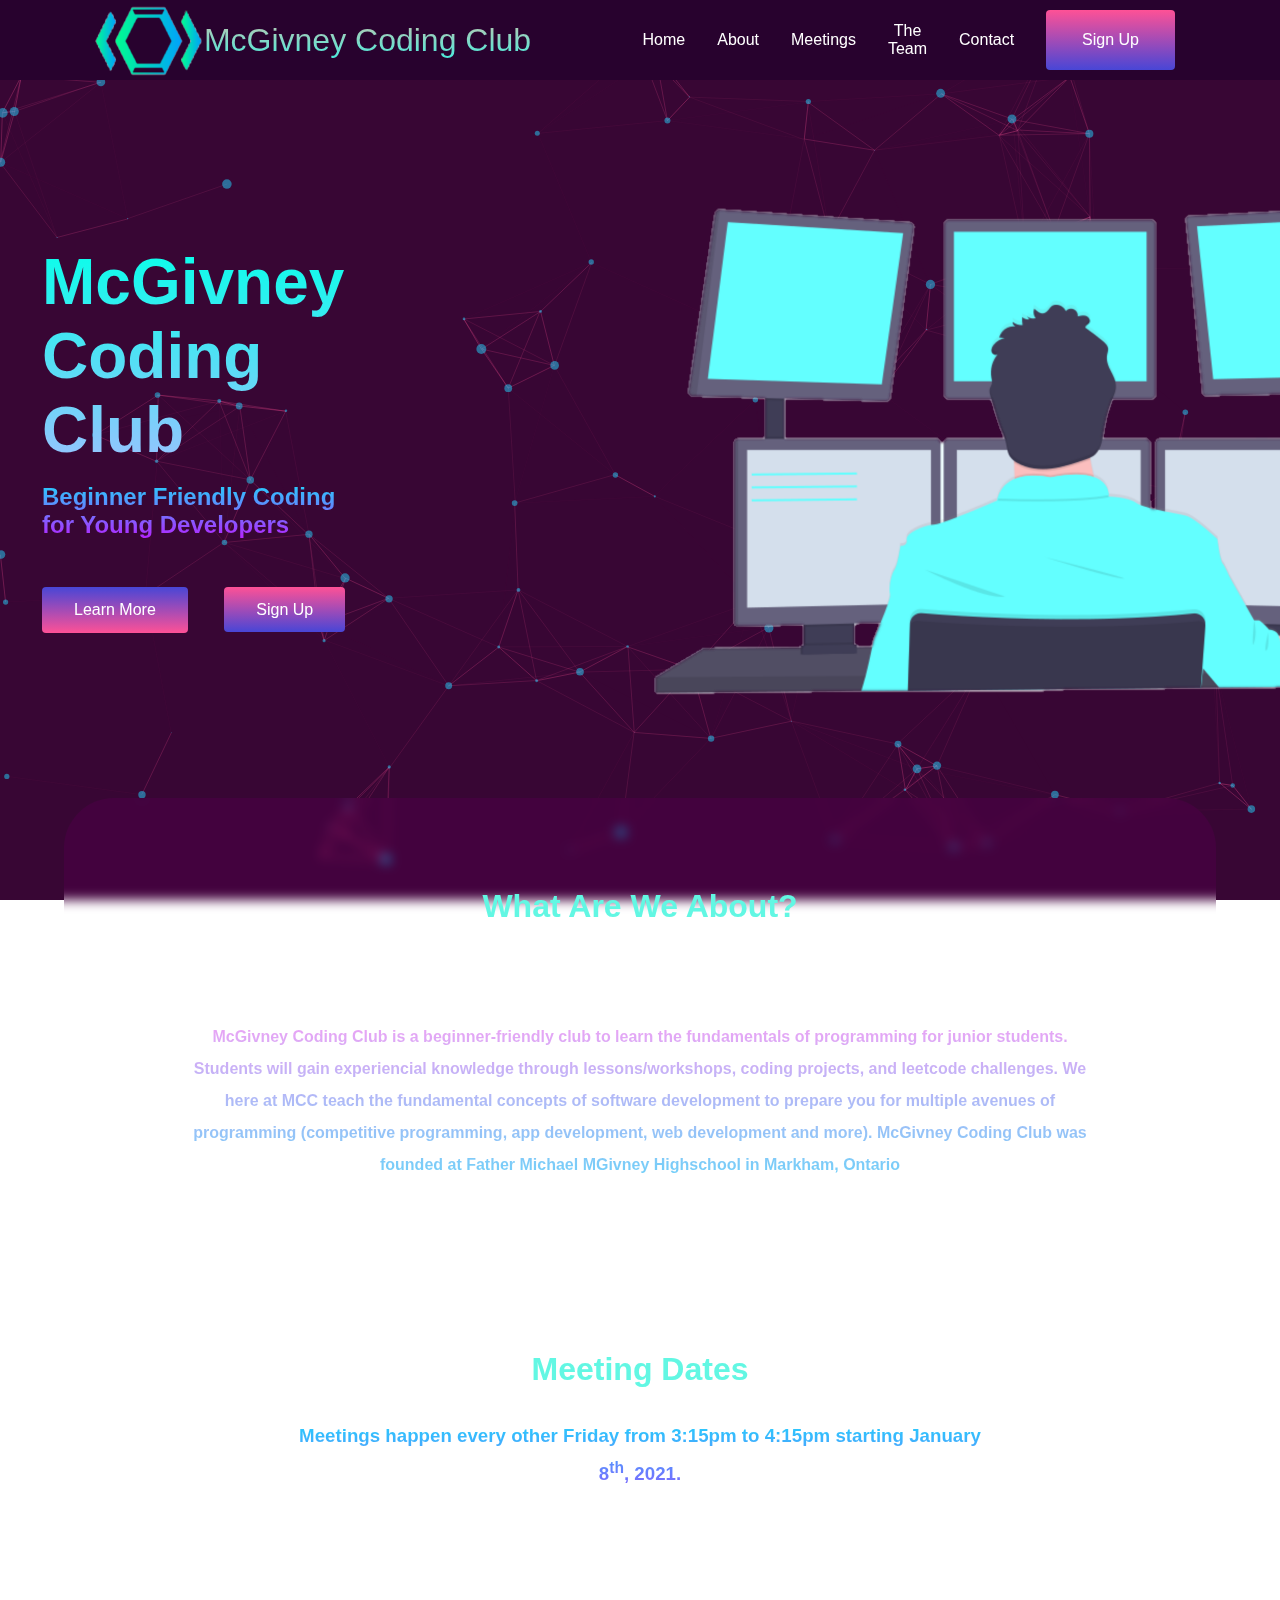
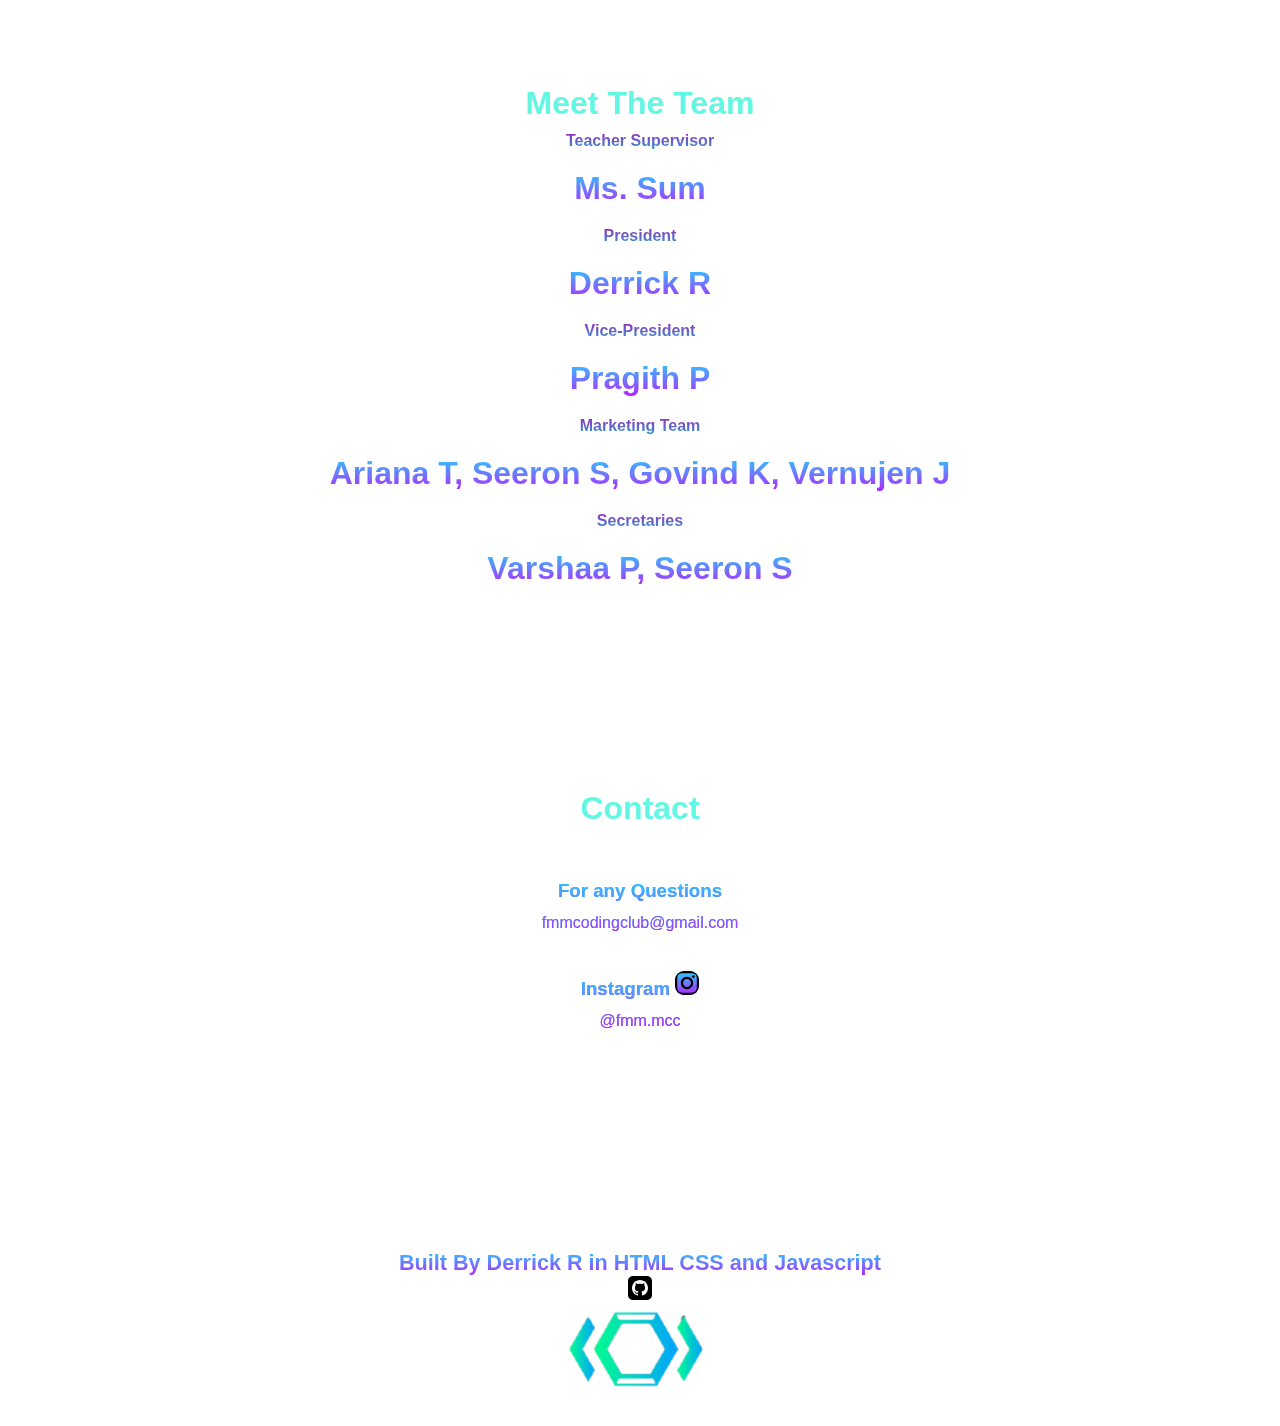
<file: index.html>
<!DOCTYPE html>
<html lang="en">
<head>
    <meta charset="UTF-8">
    <meta name="viewport" content="width=device-width, initial-scale=1.0">
    <title>McGivney Coding Club Official</title>
    <link rel="icon" href="/img/McGivney Coding Club Official Logo.png" type="image/icon type" />
        <link rel="stylesheet" href="/style.css">
        <script type='text/javascript' src="particles.js"></script>
        <script type='text/javascript' src="app.js"></script>

        <div id="particles-js"></div>
        
</head>
<body>
    <!--Nav bar Section-->
    <nav class="navbar">
        <div class="navbar__container">
            <a href="#section1" id="navbar__logo"><img src="/img/McGivney Coding Club Official Logo.png" alt="Logo" class="navbar__logo" height="80px" width="25%">McGivney Coding Club</a>
            <div class="navbar__toggle" id="mobile-menu">
                <span class="bar"></span>
                <span class="bar"></span>
                <span class="bar"></span>
            </div>
            <ul class="navbar__menu">
                <li class="navbar__item">
                    <a href="#section1" class="navbar__links">
                    Home</a>
                </li>
                <li class="navbar__item">
                    <a href="#section2" class="navbar__links">
                    About</a>
                </li>
                <li class="navbar__item">
                    <a href="#section3" class="navbar__links">
                    Meetings</a>
                <li class="navbar__item">
                    <a href="#section5" class="navbar__links">
                    The Team</a>
                </li>
                <li class="navbar__item">
                    <a href="#section4" class="navbar__links">
                    Contact</a>
                </li>
                <li class="navbar__btn">
                    <a href="/Sign_up.html" class="button">
                    Sign Up</a>
                </li>
            </ul>
        </div>
    </nav> 

    <!-- Alert -->
    <div class="alert">
        <span class="closebtn" onclick="this.parentElement.style.display='none';">&times;</span> 
        <strong>Warning!</strong> Some feautures of this website may not be compatible with the width size of this device
      </div>

    <!--Hero Section-->
    <div id="section1">
        <div class="main__container">
            <div class="main__content">
                <h2>
                    McGivney Coding Club</h2>
                <h3>Beginner Friendly Coding for Young Developers</h3>
                <button class="main__btn"><a href="#section2">Learn More</a></button>
                <a href="/Sign_up.html" class="signup__btn">
                    Sign Up</a>
            </div>
            <div class="main__img--container">
                <img src="/img/MCCpic1.png" alt="pic" id="main__img"/>
            </div>
        </div>
    </div>
    <script src="app.js"></script>
    <script type="text/javascript" src="main.js"></script>





    <div id="section2">
        <div id="section2--header"><h1>What Are We About?</h1></div>
        <div class="section2--body"><p> <b>McGivney Coding Club is a beginner-friendly club to learn the fundamentals of programming for junior students. Students will gain experiencial knowledge through lessons/workshops, coding projects, and leetcode challenges. We here at MCC teach the fundamental concepts of software development to prepare you for multiple avenues of programming (competitive programming, app development, web development and more). McGivney Coding Club was founded at Father Michael MGivney Highschool in Markham, Ontario </b> </p></div>        
<!--         <div class="section2--image"><img src="/img/YCDSB-Father-McGivney-1393-2-800x445.jpg (NEW).png" alt="Father Michael McGivney"></div> -->
    </div>



    <div id="section3">
        <div id="section3--header"><h1>Meeting Dates</h1></div>
        <div class="section3--body"><h3>Meetings happen every other Friday from 3:15pm to 4:15pm starting January 8<sup>th</sup>, 2021.</h3></div>
    </div>
    <div id="section5">
        <div id="section5--header"><h1>Meet The Team</h1></div>
        
            <h3>Teacher Supervisor</h3><h2>Ms. Sum</h2>
            
            <h3>President</h3><h2>Derrick R</h2>
            
            <h3>Vice-President</h3><h2>Pragith P</h2>
            
            <h3><b>Marketing Team</b></h3><h2>Ariana T, Seeron S, Govind K, Vernujen J</h2><h3>Secretaries</h3><h2>Varshaa P, Seeron S</h2>
        </div>
    </div>


    <div id="section4">
        <div id="section4--header"><h1>Contact</h1></div>
            <div class="section4--body">
                <div class="section4--line1">
                    <h3>For any Questions</h3><p>fmmcodingclub@gmail.com</p>
                </div>

                <div class="section4--line2"><h3>Instagram <img src="/img/iconmonstr-instagram-11.svg" alt="" id="insta"></h3> <p>@fmm.mcc</p></div>
                </div>
            </div>

        </div>  
    </div>     

    <div class="footer">
        <div class="inner_footer">

            <div class="footer_third">
                <h1>Built By Derrick R in HTML CSS and Javascript</h1>            
                <div class="github"><a href="https://github.com/McGivneyCodingClub/McGivneyCodingClub.github.io" target="_blank"><img src="/img/iconmonstr-github-3.svg" alt="Github Repository" ></a></div>
            </div>
                    <div class="logo_container">
                        <a href="#section1">
                <img src="/img/McGivney Coding Club Official Logo.png" alt="Logo"></a>
            </div>

        </div>
    </div>

</body>
</html>
</file>
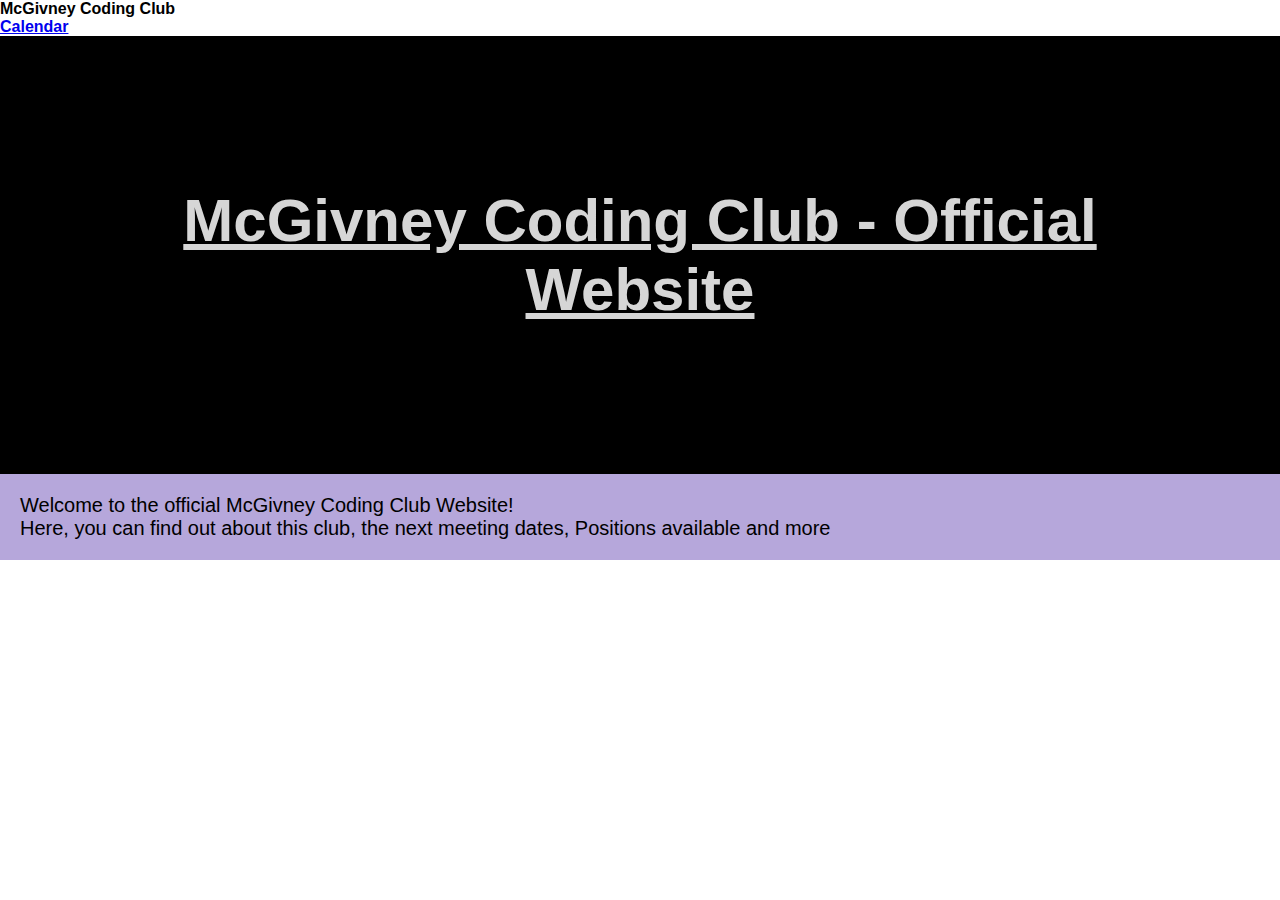
<file: Main.html>
<!DOCTYPE html>
<html lang="en">
  <head>
    <link
      href="https://fonts.googleapis.com/css2?family=Poppins:ital,wght@0,100;0,200;0,300;0,400;0,500;0,600;0,700;0,800;0,900;1,100;1,200;1,300;1,400;1,500;1,600;1,700;1,800;1,900&display=swap"
      rel="stylesheet"
    />
    <meta charset="UTF-8" />
    <meta name="viewport" content="width=device-width, initial-scale=1.0" />
    <title>McGivney Coding Club - Official Website</title>
	<link rel="stylesheet" href="style.css" />
  </head>
  <body>
    <nav>
      <div class="logo">
        <h4>McGivney Coding Club</h4>
	  </div>
	  <ul class="nav-links">
        <li>
			<a href="/index.html"
			><h4>Calendar</h4></a
		</li>

	  </ul>
	  <div class="burger">
		  <div class="line1"></div>
		  <div class="line2"></div>
		  <div class="line3"></div>
	  </div>
    </nav>
    <style>
		body {
			font-family: "Poppins", sans-serif;
			margin: 0;
		}
		.header {
			font-family: 'Staatliches', sans-serif;
		padding: 150px;
		text-align: center;
		background: black;
		color: rgb(214, 214, 214);
		font-size: 30px;
		}
		.Content {
			font-family: "Poppins", sans-serif;
		  padding: 20px;
		background: #b6a7db;
		color: Black;
		font-size: 20px;
		}
	</style>   
  
  
	<div class="header">
		  <h1 id="header"style="text-align:center;"><u>McGivney Coding Club - Official Website</u>

		</h1>
	</div>	
	<div class="Content">

		<p>Welcome to the official McGivney Coding Club Website!</p>
		<p>Here, you can find out about this club, the next meeting dates, Positions available and more</p>

	  

	</div>
	
	<script src="app.js"></script>

  </body>
</html>
</file>
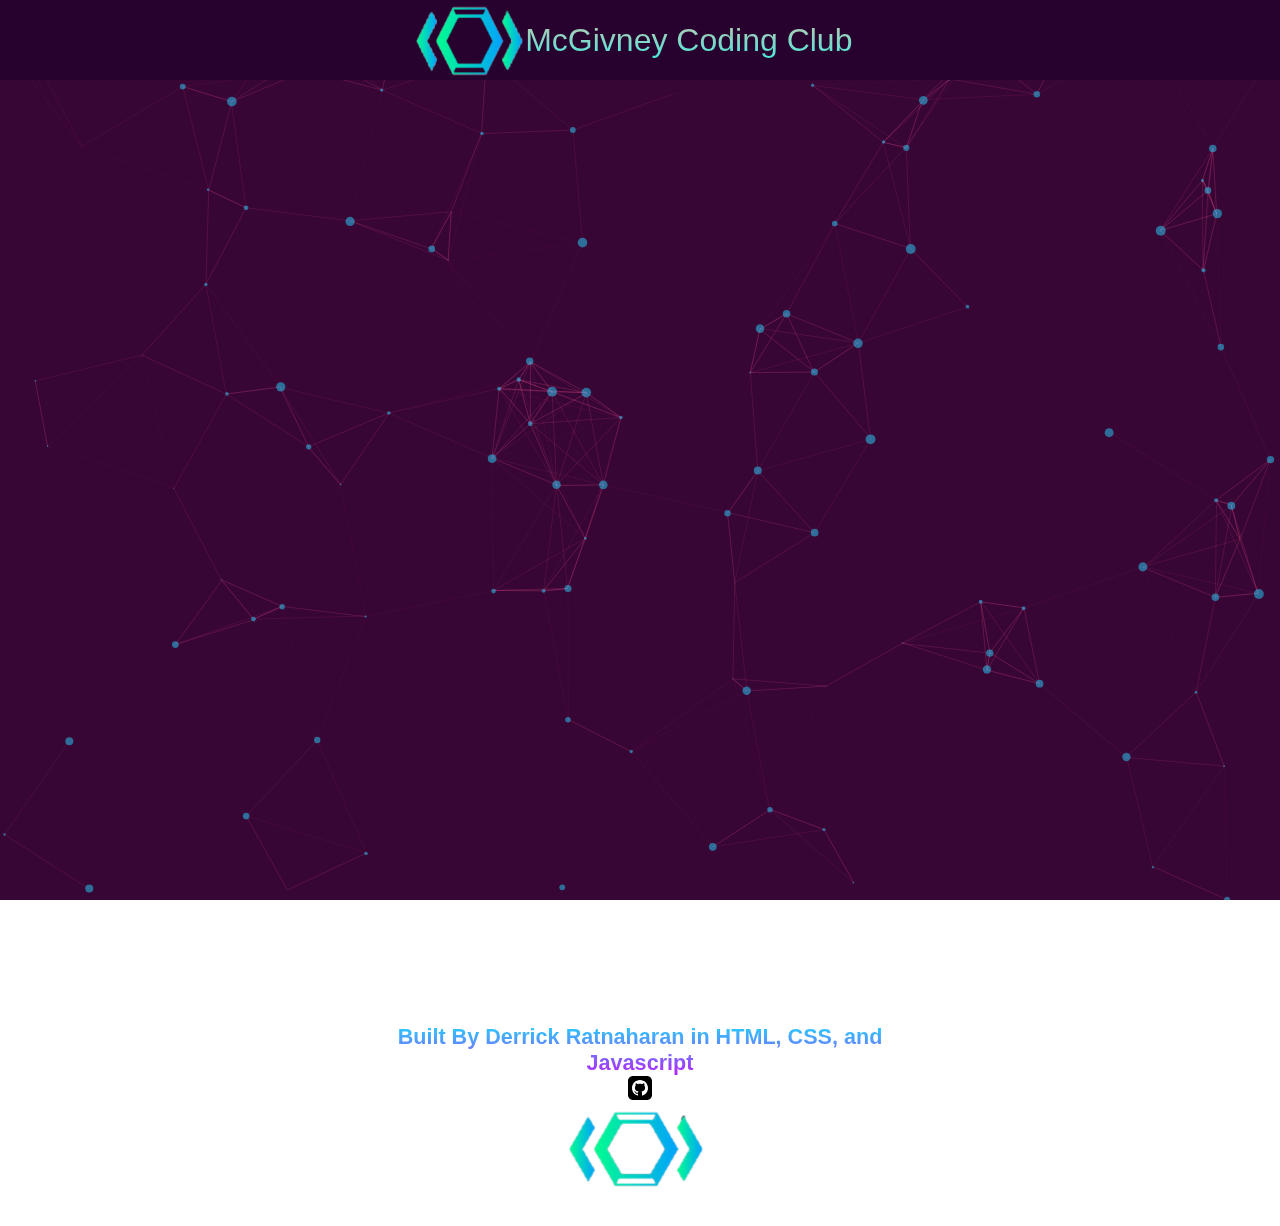
<file: Sign_up.html>
<!DOCTYPE html>
<html lang="en">
<head>
    <meta charset="UTF-8">
    <meta name="viewport" content="width=device-width, initial-scale=1.0">
    <title>Sign Up MCC</title>
    <link rel="icon" href="/img/McGivney Coding Club Official Logo.png" type="image/icon type" />
    <link rel="stylesheet" href="/style.css">
    <script src="/app.js"></script>
    <script src="/particles.js"></script>


</head>
<body>   
    <script type="text/javascript" src="main.js"></script>

    <div id="particles-js"></div>
        <!--Nav bar Section-->
         <nav class="navbar">
            <div class="navbar__container">
                <a href="/index.html" id="navbar__logo"><img src="/img/McGivney Coding Club Official Logo.png" alt="Logo" class="navbar__logo" height="80px" width="25%">McGivney Coding Club</a>
            <!--    <div class="navbar__toggle" id="mobile-menu">
                    <span class="bar"></span>
                    <span class="bar"></span>
                    <span class="bar"></span>
                </div>
                <ul class="navbar__menu">
                    <li class="navbar__item">
                        <a href="#section1" class="navbar__links">
                        Home</a>
                    </li>
                    <li class="navbar__item">
                        <a href="#section2" class="navbar__links">
                        About</a>
                    </li>
                    <li class="navbar__item">
                        <a href="#section3" class="navbar__links">
                        Meetings</a>
                    <li class="navbar__item">
                        <a href="#section5" class="navbar__links">
                        The Team</a>
                    </li>
                    <li class="navbar__item">
                        <a href="#section4" class="navbar__links">
                        Contact</a>
                    </li>
                    <li class="navbar__btn">
                        <a href="/Sign_up.html" class="button">
                        Sign Up</a>
                    </li>
                </ul>
            </div>
-->        </nav>  
            <!-- Alert -->
    <div class="alert2">
        <span class="closebtn" onclick="this.parentElement.style.display='none';">&times;</span> 
        <strong>Warning!</strong> Some feautures of this website may not be compatible with the width size of this device
      </div>
        <iframe class="form" width="640px" height= "750px" src= "https://forms.office.com/Pages/ResponsePage.aspx?id=DQSIkWdsW0yxEjajBLZtrQAAAAAAAAAAAAMAAAA4yjJUQUNVWlhYUlpUNkxMQ1M2Qk8yTzhTQVMyUC4u&embed=true" frameborder= "0" marginwidth= "0" marginheight= "0" style= "border: none; max-width:100%; max-height:100vh" allowfullscreen webkitallowfullscreen mozallowfullscreen msallowfullscreen> </iframe>

        <div class="footer">
            <div class="inner_footer">
    
                <div class="footer_third">
                    <h1>Built By Derrick Ratnaharan in HTML, CSS, and Javascript</h1>
                    <div class="github"><a href="https://github.com/McGivneyCodingClub/McGivneyCodingClub.github.io" target="_blank"><img src="/img/iconmonstr-github-3.svg" alt="Github Repository" ></a></div>
                </div>
                <div class="logo_container">
                    <a href="/index.html">
            <img src="/img/McGivney Coding Club Official Logo.png" alt="Logo"></a>
        </div>
            </div>
        </div>

        <script src="app.js"></script>
</body>
</html>
</file>
<file: style.css>
* {

  box-sizing: border-box;
  margin: 0;
  padding: 0;
  font-family: "Kumbh Sans", sans-serif;
}

html {
  overflow-x: hidden;
  scroll-behavior: smooth;
}

.navbar {
  background: #28022e;
  height: 80px;
  display: flex;
  justify-content: center;
  align-items: center;
  font-size: 1rem;
  position: sticky;
  top: 0;
  z-index: 999;
}

.alert {
  padding: 20px;
  background-color: #f44336;
  color: white;
  display: none;
}
.alert2 {
  padding: 20px;
  background-color: #f44336;
  color: white;
  display: none;
}

.closebtn {
  margin-left: 15px;
  color: white;
  font-weight: bold;
  float: right;
  font-size: 22px;
  line-height: 20px;
  cursor: pointer;
  transition: 0.3s;
}

.closebtn:hover {
  color: black;
}

.navbar__container {
  display: flex;
  justify-content: space-evenly;
  height: 80px;
  width: 100%;
  max-width: 1300px;
  margin: 0 auto;
  padding: 0 50px;
}

#navbar__logo {
  background-color: #ff8177;
  background-image: linear-gradient(to top, #08fff3 0%, #ffb199 100%);
  background-size: 100%;
  background-size: 100%;
  -webkit-background-clip: text;
  -moz-background-clip: text;
  -webkit-text-fill-color: transparent;
  -moz-text-fill-color: transparent;
  display: flex;
  align-items: center;
  cursor: pointer;
  text-decoration: none;
  font-size: 2rem;
}

.fa-gem {
  margin-right: 0.5rem;
}

.navbar__menu {
  display: flex;
  align-items: center;
  list-style: none;
  text-align: center;
}

.navbar__item {
  height: 80px;
}

.navbar__links {
  color: #fff;
  display: flex;
  align-items: center;
  justify-content: center;
  text-decoration: none;
  padding: 0 1rem;
  height: 80px;
}

.navbar__btn {
  display: flex;
  justify-content: center;
  align-items: center;
  padding: 0 1rem;
  width: 100%;
  height: 60px;
}

.learn__more {
  display: flex;
  justify-content: space-around;
  align-items: center;
  text-decoration: none;
  padding: 10px 20px;
  height: 100%;
  width: 20%;
  border: none;
  outline: none;
  border-radius: 4px;
  background: #159dc7;
  color: #fff;
}

.learn__more:hover {
  font-size: larger;
  background: #1e73c4;
  transition: all 0.3s ease;
}
.button {
  display: flex;
  justify-content: center;
  align-items: center;
  text-decoration: none;
  padding: 10px 20px;
  height: 100%;
  width: 100%;
  border: none;
  outline: none;
  border-radius: 4px;
  background-image: linear-gradient(to top, #4846d6 0%, #fe5196 100%);
  color: #fff;
}

.button:hover {
  font-size: larger;
  background: #fe5196;
  transition: all 0.3s ease;
}

.navbar__links:hover {
  color: #f77062;
  transition: all 0.3s ease;
}

.github{
  text-align: center;
}

@media screen and (max-width: 539px){
  .alert{
    display: block;
    position: fixed;
    z-index: 999;
  }

}
@media screen and (max-width: 439px){
  .alert2{
    display: block;
    position: fixed;
    z-index: 999;
  }

}

@media screen and (max-width: 960px) {
  .navbar__container {
    display: flex;
    justify-content: space-between;
    height: 80px;
    z-index: 1;
    width: 100%;
    max-width: 1300px;
    padding: 0;
  }

  .navbar__menu {
    display: grid;
    grid-template-columns: auto;
    margin: 0;
    width: 100%;
    position: absolute;
    height: 60%;
    top: -1000px;
    opacity: 0;
    transition: all 0.5s ease;
    height: 130vh;
    z-index: -1;
    background: #131313;
  }
  .navbar__menu.active {
    display: inline-block;
    height: 100%;
    width: 100%;
    background: var(--c-tertiary);
    backdrop-filter: saturate(180%) blur(10px);
    -webkit-backdrop-filter: saturate(180%) blur(50px);
    position: relative;
    padding: calc(var(--v-space)/2) 0;
    background: rgb(78, 6, 78);
    border-bottom-left-radius: 20px;
    border-bottom-right-radius: 20px;
    top: 100%;
    position: absolute;
    opacity: 0.9;
    transition: all 0.5s ease;
    z-index: 99;
    height: 670%;
    font-size: 1.6rem;
  }

  #navbar__logo {
    padding-left: 25px;
  }

  .navbar__toggle .bar {
    width: 25px;
    height: 3px;
    margin: 5px auto;
    transition: all 0.3s ease-in-out;
    background: #fff;
  }

  .navbar__item {
    border-bottom-left-radius: 60px;
    border-bottom-right-radius: 60px;
    width: 100%;
  }

  .navbar__links {
    margin-top: 0%;
    text-align: center;
    padding-left: 2rem;
    width: 100%;
    display: grid;
  }



  


  #mobile-menu {
    border-bottom-left-radius: 60px;
    position: absolute;
    top: 20%;
    right: 5%;
    transform: translate(5%, 20%);
  }

  .navbar__btn {
    padding-bottom: 2rem;
  }

  .button {
    position: relative;
    display: flex;
    justify-content: center;
    align-items: center;
    top: 30px;
    width: 80%;
    height: 80px;
    margin: 0;
  }

  .navbar__toggle .bar {
    display: block;
    cursor: pointer;
  }

  #mobile-menu.is-active .bar:nth-child(2) {
    opacity: 0;
  }

  #mobile-menu.is-active .bar:nth-child(1) {
    transform: translateY(8px) rotate(45deg);
  }
  #mobile-menu.is-active .bar:nth-child(3) {
    transform: translateY(-8px) rotate(-45deg);
  }
}

/*Hero Section CSS */

.main {
  background-color: #141414;
  background-size: 100%;
  overflow-x: hidden;
}

.main__container {
  overflow-x: hidden;
  display: grid;
  grid-template-columns: 1fr 1fr;
  align-items: center;
  justify-self: center;
  margin: 0 0;
  height: 90%;
  z-index: 1;
  width: 100%;
  max-width: 1800px;
  padding: 0 10px;
}

#section1 h2 {
  text-align: left;
  padding-left: 2rem;
  align-content: space-around;
  font-size: 4rem;
  z-index: -1;
  background-color: #ff8177;
  background-image: linear-gradient(to top, #99c2ff 0%, #08ffea 100%);
  background-size: 100%;
  -webkit-background-clip: text;
  -moz-background-clip: text;
  -webkit-text-fill-color: transparent;
  -moz-text-fill-color: transparent;
}

#section1 h3 {
  text-align: left;
  margin-top: 1rem;
  padding-left: 2rem;
  font-size: 1.5rem;
  background-image: linear-gradient(to top, #b721ff 0%, #21d4fd 100%);
  background-size: 100%;
  -webkit-background-clip: text;
  -moz-background-clip: text;
  -webkit-text-fill-color: transparent;
  -moz-text-fill-color: transparent;
}

#particles-js {
  position: fixed;
  bottom: 0px;
height: 100%;
width: 100%;
background:#380634;
filter: blur(0px);
z-index: -1;

}

.main__btn {
  font-size: 1rem;
  background-image: linear-gradient(to top, #fe5196 0%, #4846d6 100%);
  padding: 14px 32px;
  border: none;
  border-radius: 4px;
  color: #fff;
  margin-top: 3rem;
  margin-left: 2rem;
  cursor: pointer;
  position: relative;
  transition: all 0.35s;
  outline: none;
}

.main__btn a {
  position: relative;
  z-index: 2;
  color: #fff;
  text-decoration: none;
}

.main__btn:hover {
  font-size: larger;
}

#section2 {
  position: relative;
  margin-bottom: 30px;
  justify-content: space-between;
  text-align: center;
  color: #62f7e3;
  display: inline-block;
  width: 90%;
  left: 5%;
  background: var(--c-tertiary);
  backdrop-filter: saturate(130%) blur(6px);
  -webkit-backdrop-filter: saturate(180%) blur(50px);
  position: relative;
  padding: calc(var(--v-space)/2) 0;
  border-radius: 50px;
}

.footer{
  position: relative;
  top: 160px;
  width: 100vw;
  display: block;
  overflow-x: hidden;
  padding: 30px 0px;
  box-sizing: border-box;
  backdrop-filter: saturate(130%) blur(6px);
  -webkit-backdrop-filter: saturate(180%) blur(50px);
}

.inner_footer{
  display: block;
  margin: 0 auto;
  width: 510px;
  height: 100%;
}

.inner_footer .logo_container{

  width:15%;
  float: left;
  height: 100%;
  display: block;
}

.inner_footer h1{
  text-align: center;
  background-color: #ff8177;
  background-image: linear-gradient(to top, #b721ff 0%, #21d4fd 100%);
  background-size: 100%;
  -webkit-background-clip: text;
  -moz-background-clip: text;
  -webkit-text-fill-color: transparent;
  -moz-text-fill-color: transparent;
  font-size: 135%;
}

.inner_footer .logo_container img{
  position: relative;
  width: 190%;
  left: 230%;
  height: auto;
}

#section3 {
  padding-top: 30px;
  text-align: center;
  color: #62f7e3;
  display: inline-block;
  text-align: center;
  left: 15%;
  width: 70%;
  background: var(--c-tertiary);
  backdrop-filter: saturate(130%) blur(6px);
  -webkit-backdrop-filter: saturate(180%) blur(50px);
  position: relative;
  padding: calc(var(--v-space)/2) 0;
  border-radius: 50px;
  padding-bottom: 30px;
}



#section4 {
  position: relative;
  top: 60px;
  text-align: center;
  color: #62f7e3;
  left: 10%;
  width: 80%;
  height: 400px;
  display: inline-block;
  background-color: ivory;
  background: var(--c-tertiary);
  backdrop-filter: saturate(130%) blur(10px);
  -webkit-backdrop-filter: saturate(180%) blur(50px);
  position: relative;
  padding: calc(var(--v-space)/2) 0;
  border-radius: 50px;
  padding-bottom: 100px;
}
#section5 {
  top: 30px;
  text-align: center;
  color: #62f7e3;
  left: 5%;
  height: 700px;
  display: inline-block;
  width: 90%;
  background: var(--c-tertiary);
  backdrop-filter: saturate(130%) blur(6px);
  -webkit-backdrop-filter: saturate(180%) blur(50px);
  position: relative;
  padding: calc(var(--v-space)/2) 0;
  border-radius: 50px;

}

.text-typing {
  
  padding:0px 0px;
  width: 100%;
  font-family:monospace;
  border-radius:20px;
}
.text-typing h3 {
  
  text-align: left;
  margin-top: 1rem;
  padding-left: 2rem;
  margin-right: 90px;
  background-image: linear-gradient(to top, #b721ff 0%, #21d4fd 100%);
  background-size: 90%;
  -webkit-background-clip: text;
  -moz-background-clip: text;
  -webkit-text-fill-color: transparent;
  -moz-text-fill-color: transparent;
  color: linear-gradient(to top, #b721ff 0%, #21d4fd 100%);
  width: 50%;
  white-space:nowrap;
  overflow:hidden;
  animation:typing 4s steps(39,end) forwards,
            blink 1s infinite;
}
@keyframes typing {
  0% { width:0% }
  100% { width:100% }
}
@keyframes blink {
  0%,100% {
    border-right:2px solid transparent;
  }
  50% {
    border-right:2px solid #222;
  }
}


.form{
  position: relative;
  left: 15%;
  width: 70%;
}

#section2--header {
  padding-top: 90px;
  
}
#section3--header {
  padding-top: 90px;
}
#section4--header {
  padding-top: 70px;
  
}
#section5--header {
  padding-top: 95px;
  
}

.section2--body {
  padding-bottom: 50px;
  line-height: 2rem;
  margin-top: 6rem;
  margin-left: 10%;
  margin-right: 10%;
  background-color: #ff8177;
  background-image: linear-gradient(to top, #47dffa 0%, #eea3f5 100%);
  background-size: 100%;
  -webkit-background-clip: text;
  -moz-background-clip: text;
  -webkit-text-fill-color: transparent;
  -moz-text-fill-color: transparent;
}

.section2--image {
  padding-top: 10%;
  text-align: center;
  overflow-x: hidden;
  position: relative;
  border-radius: 20px;
}

.section3--body {
  padding-bottom: 40px;
  line-height: 2rem;
  margin-top: 2rem;
  margin-left: 10%;
  margin-right: 10%;
  background-color: #ff8177;
  background-image: linear-gradient(to top, #b721ff 0%, #21d4fd 100%);
  background-size: 100%;
  -webkit-background-clip: text;
  -moz-background-clip: text;
  -webkit-text-fill-color: transparent;
  -moz-text-fill-color: transparent;
}

.section4--body {
  margin-bottom: 20rem;
  line-height: 2rem;
  margin-top: 3rem;
  margin-left: 10%;
  margin-right: 10%;
  background-color: #ff8177;
  background-image: linear-gradient(to top, #b721ff 0%, #21d4fd 100%);
  background-size: 100%;
  -webkit-background-clip: text;
  -moz-background-clip: text;
  -webkit-text-fill-color: transparent;
  -moz-text-fill-color: transparent;
}
.section5--body {
  text-align: left;
  line-height: 2rem;
  margin-top: 3rem;
  margin-left: 10%;
  margin-right: 10%;
  background-color: #ff8177;
  background-image: linear-gradient(to top, #b721ff 0%, #21d4fd 100%);
  background-size: 100%;
  -webkit-background-clip: text;
  -moz-background-clip: text;
  -webkit-text-fill-color: transparent;
  -moz-text-fill-color: transparent;
}

.section4--line1 {
  margin-top: 2rem;
  background-color: #ff8177;
  background-image: linear-gradient(to top, #b721ff 0%, #21d4fd 100%);
  background-size: 100%;
  -webkit-background-clip: text;
  -moz-background-clip: text;
  -webkit-text-fill-color: transparent;
  -moz-text-fill-color: transparent;
}

.section4--line2 {
  margin-top: 2rem;
  background-color: #ff8177;
  background-image: linear-gradient(to top, #b721ff 0%, #21d4fd 100%);
  background-size: 100%;
  -webkit-background-clip: text;
  -moz-background-clip: text;
  -webkit-text-fill-color: transparent;
  -moz-text-fill-color: transparent;
}

.calendarTitle {
  margin-top: 3rem;
}

.calendar {
  margin-top: 2rem;
  background-color: #131313;
}

.signup__btn {
  font-size: 1rem;
  background-image: linear-gradient(to top, #4846d6 0%, #fe5196 100%);
  padding: 14px 32px;
  border: none;
  border-radius: 4px;
  color: #fff;
  margin-top: 3rem;
  margin-left: 2rem;
  margin-right: -2rem;
  cursor: pointer;
  position: relative;
  transition: all 0.35s;
  outline: none;
}

.signup__btn:hover {
  font-size: larger;
}

.signup__btn {
  text-decoration: none;
}

.happy_holidays {
  width: 100%;
  margin-top: 6rem;
  font-size: 4rem;
  background-color: #131313;
  background-image: linear-gradient(to top, #b721ff 0%, #21d4fd 100%);
  -webkit-background-clip: text;
  -moz-background-clip: text;
  -webkit-text-fill-color: transparent;
  -moz-text-fill-color: transparent;
}

#insta {
  border-radius: 9px;
  background-image: linear-gradient(to top, #b721ff 0%, #21d4fd 100%);
  -webkit-background-clip: image;
  -moz-background-clip: image;
  -webkit-text-fill-color: transparent;
  -moz-text-fill-color: transparent;
  width: fit-content;
  height: fit-content;
}

#section5 h3{
  font-size: 1rem;
  display: block;
  margin: 10px;
  text-align: center;
  background-color: #ff8177;
  background-image: linear-gradient(to top, #269fcf 0%, #a026be 100%);
  background-size: 100%;
  -webkit-background-clip: text;
  -moz-background-clip: text;
  -webkit-text-fill-color: transparent;
  -moz-text-fill-color: transparent;
}

#section5 h2 {
  font-size: 2rem;
  display: inline-block;
  margin: 10px;
  text-align: center;
  background-color: #ff8177;
  background-image: linear-gradient(to top, #b721ff 0%, #21d4fd 100%);
  background-size: 100%;
  -webkit-background-clip: text;
  -moz-background-clip: text;
  -webkit-text-fill-color: transparent;
  -moz-text-fill-color: transparent;
}

.sec h2 {
  font-size: 1.3rem;
}
</file>
